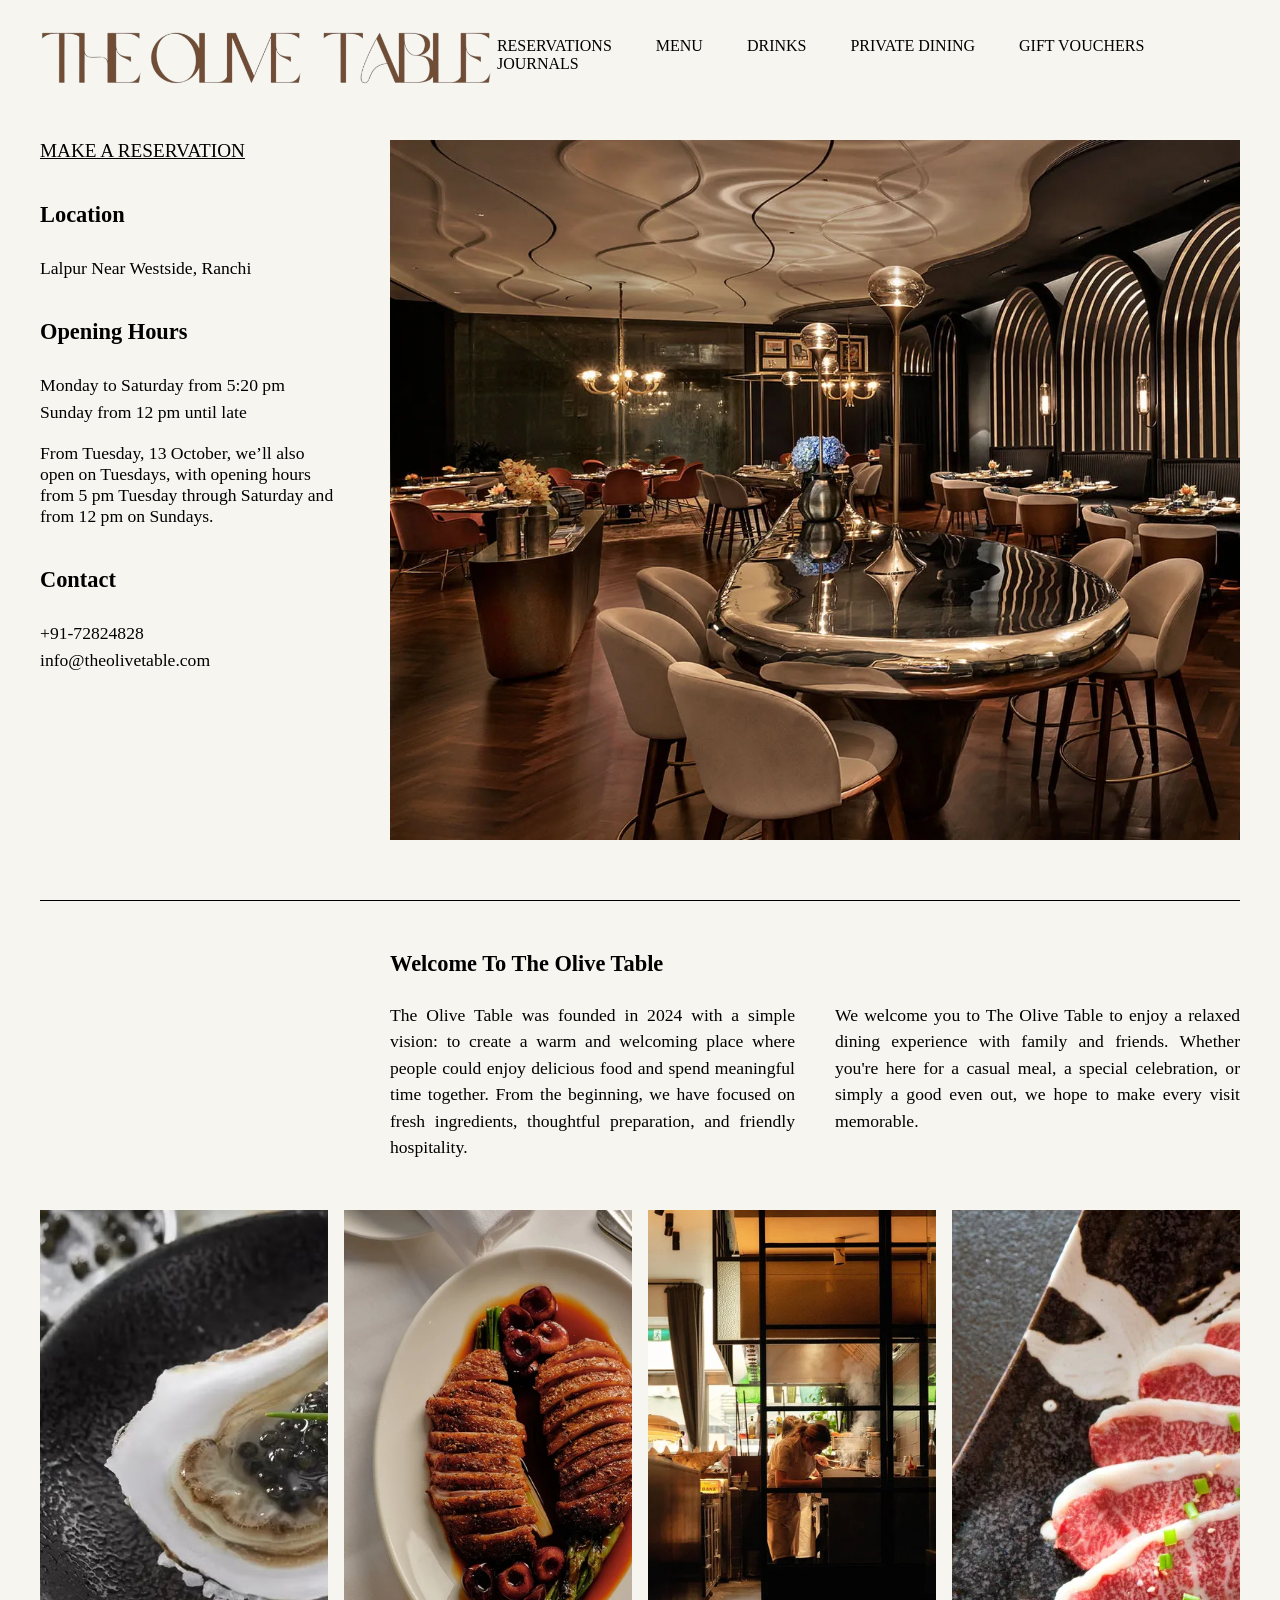
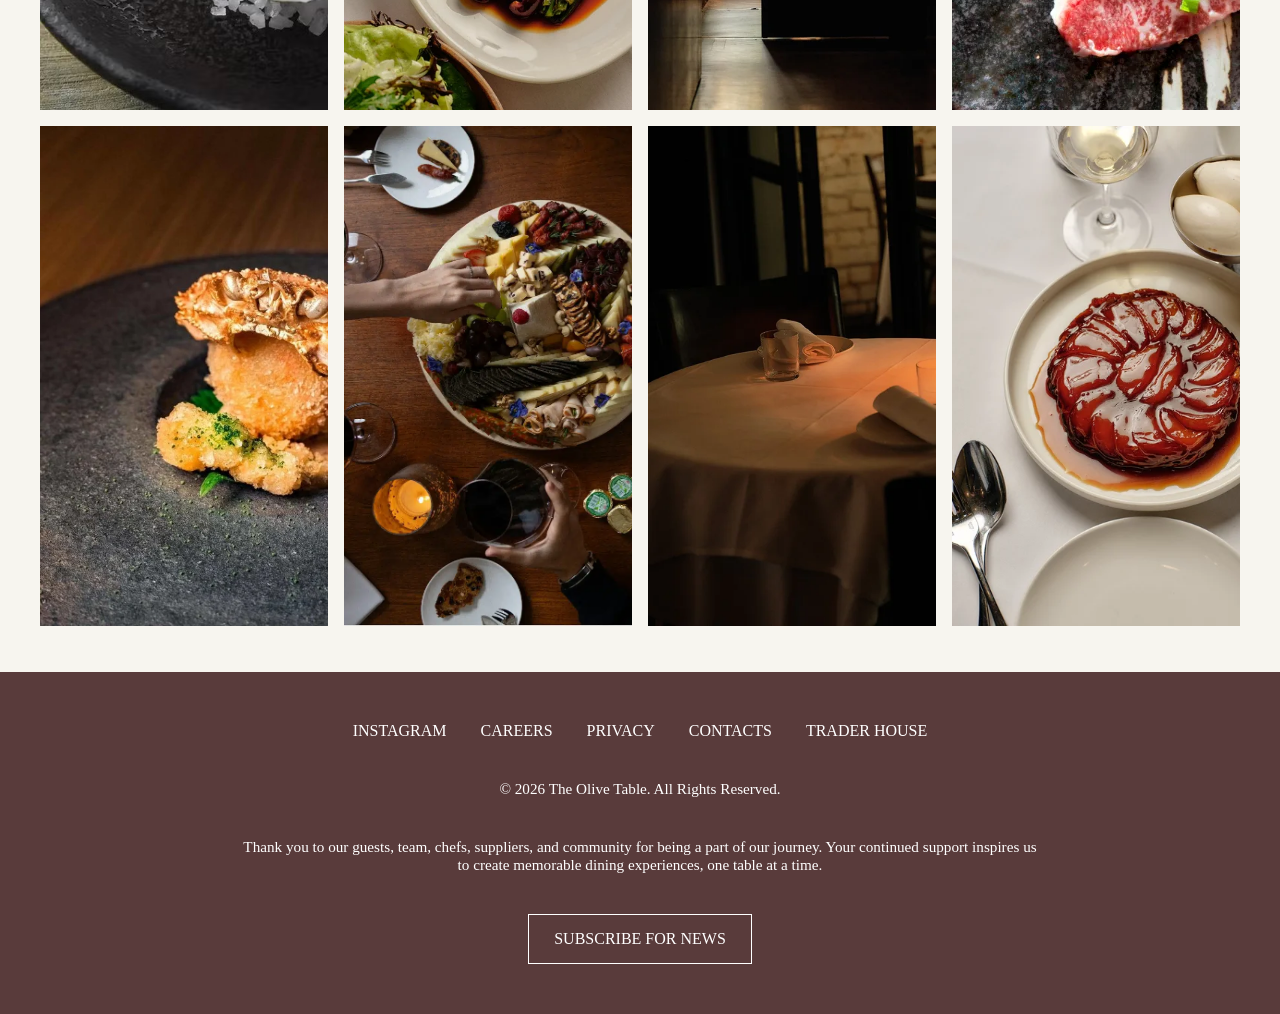
<file: The-Olive -Table/index.html>
<!DOCTYPE html>
<html lang="en">

<head>
    <meta charset="UTF-8">
    <meta name="viewport" content="width=device-width, initial-scale=1.0">
    <title>The Olive Table</title>
    <link rel="stylesheet" href="style.css">
</head>

<body>
    <div class="page">
        <header class="header">
            <div class="logo"></div>
            <input type="checkbox" id="menu-toggle">

            <label for="menu-toggle" class="hamburger">
                <span></span>
                <span></span>
                <span></span>
            </label>
            <div class="navbar">
                <label for="menu-toggle" class="close-menu">x</label>
                <a href="#">RESERVATIONS</a>
                <a href="#">MENU</a>
                <a href="#">DRINKS</a>
                <a href="#">PRIVATE DINING</a>
                <a href="#">GIFT VOUCHERS</a>
                <a href="#">JOURNALS</a>
            </div>
        </header>
        <div class="content">
            <div class="info">
                <a href="#">MAKE A RESERVATION</a>
                <div class="location">
                    <h3>Location</h3>
                    <p>Lalpur Near Westside, Ranchi</p>
                </div>
                <div class="opening-hours">
                    <h3>Opening Hours</h3>
                    <p>Monday to Saturday from 5:20 pm</p>
                    <p>Sunday from 12 pm until late</p>
                    <p class="timing">From Tuesday, 13 October, we’ll also open on Tuesdays, with opening hours
                        from
                        5 pm Tuesday through Saturday and from 12 pm on Sundays.</p>
                </div>
                <div class="contact">
                    <h3>Contact</h3>
                    <p>+91-72824828</p>
                    <p>info@theolivetable.com</p>
                </div>
            </div>
            <div class="dining"></div>
        </div>
        <span></span>
        <div class="welcome">Welcome To The Olive Table</div>
        <div class="welcome-msg">
            <div class="msg1">The Olive Table was founded in 2024 with a simple vision: to create a warm and welcoming
                place
                where people could enjoy delicious food and spend meaningful time together. From the beginning, we have
                focused
                on fresh ingredients, thoughtful preparation, and friendly hospitality.
            </div>
            <div class="msg2">We welcome you to The Olive Table to enjoy a relaxed dining experience with family and
                friends. Whether you're here for a casual meal, a special celebration, or simply a good even out, we
                hope to
                make every visit memorable.
            </div>
        </div>
        <div class="box">
            <div class="box-img" style="background-image:url('image/item1.png')"></div>
            <div class="box-img" style="background-image:url('image/item2.png')"></div>
            <div class="box-img" style="background-image:url('image/item3.png')"></div>
            <div class="box-img" style="background-image:url('image/item4.png')"></div>
            <div class="box-img" style="background-image:url('image/item5.png')"></div>
            <div class="box-img" style="background-image:url('image/item6.png')"></div>
            <div class="box-img" style="background-image:url('image/item7.png')"></div>
            <div class="box-img" style="background-image:url('image/item8.png')"></div>
        </div>
    </div>
    <footer class="footer">
        <div class="footer-navbar">
            <a href="#">INSTAGRAM</a>
            <a href="#">CAREERS</a>
            <a href="#">PRIVACY</a>
            <a href="#">CONTACTS</a>
            <a href="#">TRADER HOUSE</a>
        </div>
        <p>© 2026 The Olive Table. All Rights Reserved.</p>
        <p>Thank you to our guests, team, chefs, suppliers, and
            community for being a part of our journey. Your continued support inspires us to create memorable dining
            experiences, one table at a time.
        </p>
        <button class="subscribe">SUBSCRIBE FOR NEWS</button>
    </footer>
</body>

</html>
</file>
<file: The-Olive -Table/style.css>
* {
    margin: 0;
    padding: 0;
    font-family: Georgia, 'Times New Roman', Times, serif;
    box-sizing: border-box;
}

body {
    background-color: #f7f5ef;
}

.page {
    padding: 20px 40px;
}

.header {
    color: black;
    height: 70px;
    display: flex;
    align-items: center;
    margin-bottom: 50px;
}

.logo {
    background-image: url("image/logo.png");
    height: 70px;
    width: 500px;
    background-size: cover;

}

#menu-toggle {
    display: none;
}

.hamburger {
    display: none;
    width: 35px;
    cursor: pointer;
}

.hamburger span {
    display: block;
    height: 2px;
    background-color: black;
    margin: 7px 0;
}

.navbar {
    margin-left: auto;

}

.close-menu {
    display: none;
}

.navbar a {
    margin-right: 40px;
    text-decoration: none;
    color: black;
    font-size: 1rem;
}

.content {
    display: flex;
    justify-content: flex-start;
}

.info {
    width: 300px;
    display: block;
}

.info a {
    color: black;
    font-size: 1.2rem;
    display: inline-block;
    margin-bottom: 40px;
}

.location,
.opening-hours,
.contact {
    margin-bottom: 40px;
}

.location h3,
.opening-hours h3,
.contact h3 {
    margin-bottom: 30px;
    font-size: 1.4rem;
}

.location p,
.opening-hours p,
.contact p {
    margin-bottom: 6px;
    font-size: 1.1rem;
}

.timing {
    margin-top: 20px;
}

.dining {
    background-image: url("image/dining.png");
    background-size: cover;
    height: 700px;
    flex: 1;
    margin: 0 0 10px 50px;
}

span {
    display: block;
    height: 1px;
    width: 100%;
    background-color: black;
    margin: 50px auto;
}

.welcome {
    width: calc(100% - 350px);
    font-size: 1.4rem;
    font-weight: 600;
    text-align: left;
    margin: 40px 0 25px 350px;
}

.welcome-msg {
    width: calc(100% - 350px);
    margin: 10px 0 50px 350px;
    display: flex;
    justify-content: space-between;
    gap: 40px;
    font-size: 1.1rem;
    text-align: justify;
}

.msg1,
.msg2 {
    line-height: 1.5;
    width: 50%;
}

.box {
    display: flex;
    justify-content: space-between;
    flex-wrap: wrap;
}

.box-img {
    height: 500px;
    width: 24%;
    background-size: cover;
    margin-bottom: 16px;
}

.footer {
    width: 100%;
    background-color: rgb(89, 59, 59);
    color: white;
    text-align: center;
    padding: 50px 30px;
    margin-top: 10px;
}

.footer-navbar {
    margin-bottom: 40px;
}

.footer-navbar a {
    color: white;
    text-decoration: none;
    margin: 15px;
    font-size: 1rem;
}

.footer p {
    font-size: 0.95rem;
    margin: 40px auto;
    width: 800px;
}

.subscribe {
    background-color: transparent;
    color: white;
    border: 1px solid white;
    padding: 15px 25px;
    font-size: 1rem;
    font-family: inherit;
    cursor: pointer;
}

.subscribe:hover {
    background-color: white;
    color: rgb(89, 59, 59);
}

@media (max-width: 900px) {
    .page {
        padding: 20px 25px;
    }

    .logo {
        height: 60px;
        width: 400px;
    }

    .hamburger {
        display: block;
        margin-left: auto;
        width: 35px;
        cursor: pointer;
    }

    .navbar {
        display: none;
        position: fixed;
        top: 0;
        right: 0;
        width: 100%;
        height: 100vh;
        flex-direction: column;
        align-items: center;
        justify-content: center;
        background-color: #f7f5ef;
        gap: 25px;
        z-index: 10;
    }

    .navbar a {
        display: block;
        margin: 0;
        font-size: 1.2rem;
    }

    #menu-toggle:checked~.navbar {
        display: flex;
    }

    .close-menu {
        display: block;
        position: absolute;
        top: 25px;
        right: 30px;
        font-size: 2rem;
        font-weight: normal;
        cursor: pointer;
    }

    .info {
        width: 200px;
    }

    .info a {
        font-size: 1rem;
    }

    .info h3 {
        font-size: 1.2rem;
    }

    .info p {
        font-size: 0.9rem;
    }

    .dining {
        margin-left: 40px;
    }

    .welcome {
        width: calc(100% - 230px);
        margin: 50px 0 10px 230px;
    }

    .welcome-msg {
        width: calc(100% - 230px);
        margin: 30px 0 20px 230px;
    }

    .box-img {
        height: 250px;
    }

    .footer p {
        width: 500px;
    }
}

@media (max-width: 600px) {
    .page {
        padding: 40px 30px;
    }

    .logo {
        height: 50px;
        width: 300px;
    }

    .content {
        display: flex;
        flex-direction: column;
    }

    .dining {
        order: -1;
        width: 100%;
        flex: none;
        height: 600px;
        margin: 0 0 40px 0;
    }

    .info {
        order: 2;
        width: 100%;
    }

    .welcome {
        width: 100%;
        margin: 20px 0;
    }

    .welcome-msg {
        width: 100%;
        margin: 20px 0;
        display: block;
    }

    .msg1,
    .msg2 {
        width: 100%;
        margin-bottom: 20px;
    }

    .box-img {
        height: 250px;
        width: 48%;
    }

    .footer-navbar a {
        font-size: 0.7rem;
        margin: 3px;
    }

    .footer p {
        font-size: 0.8rem;
        width: 300px;
    }

    .subscribe {
        padding: 10px 16px;
        font-size: 0.7rem;
    }
}

@media (max-width:400px) {
    .logo {
        width: 250px;
        height: 35px;
    }

    .footer p {
        width: 250px;
    }
}
</file>
